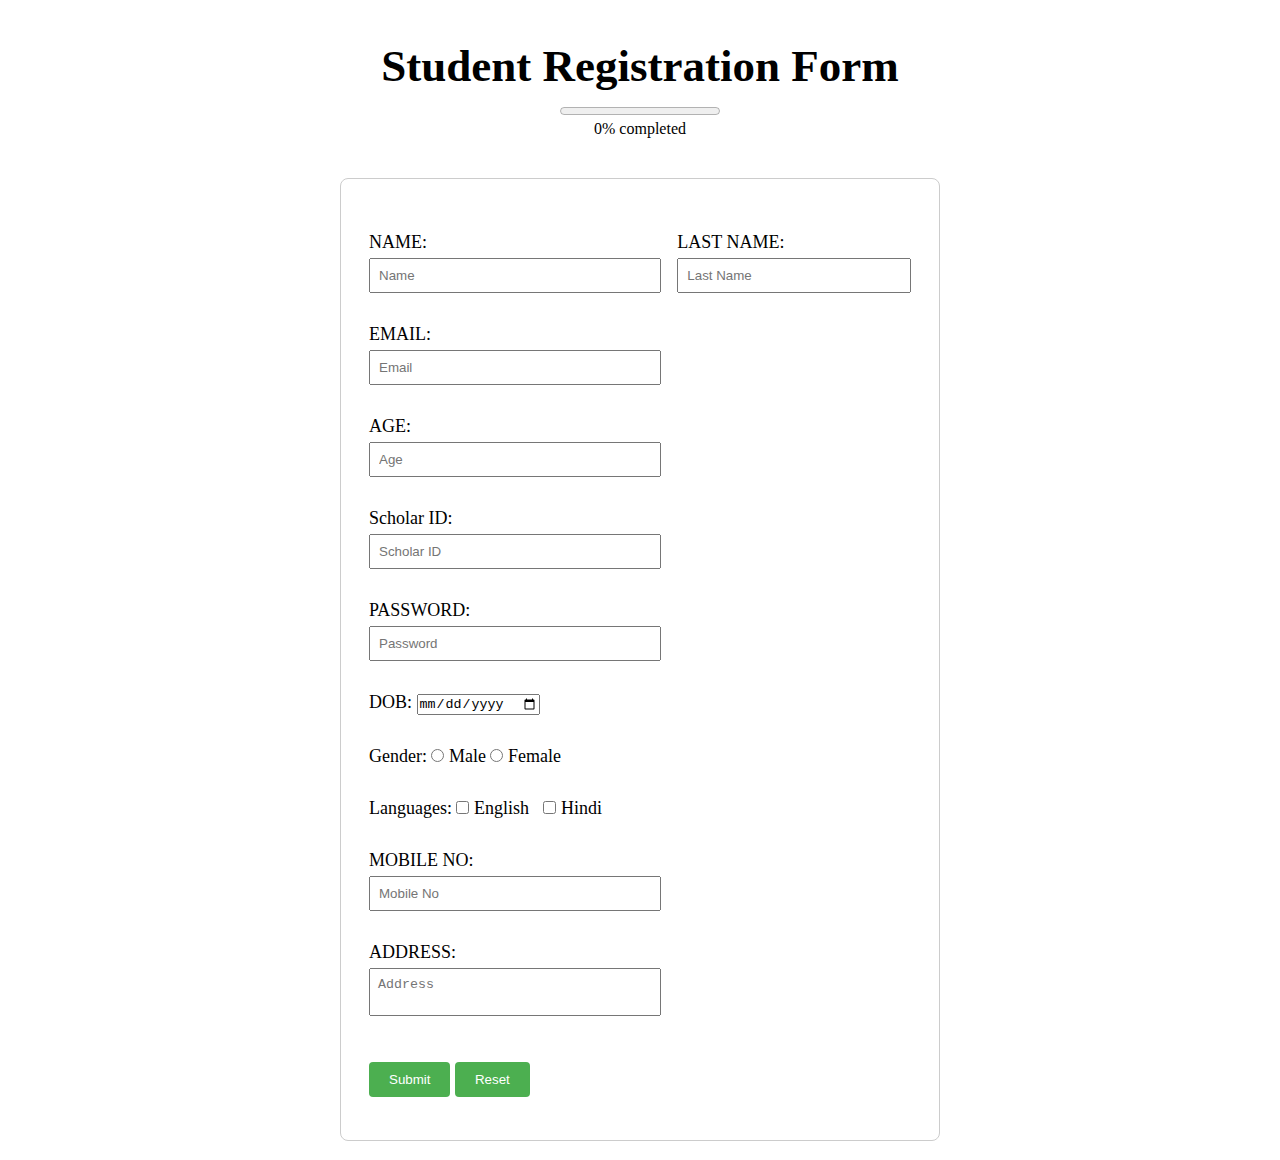
<file: index.html>
<!DOCTYPE html>
<html lang="en">
  <head>
    <meta charset="UTF-8" />
    <meta name="viewport" content="width=device-width, initial-scale=1.0" />
    <title>Student Registration Form</title>
    <link rel="stylesheet" href="style.css" />
  </head>
  <body>
    <div id="main">
      <h1>Student Registration Form</h1>
      <progress id="progress-bar" value="0" max="100"></progress>
      <p id="progress-text">0% completed</p>
    </div>
    <div id="Body">
      <form action="./submit.html">
        <table>
          <tr>
            <td>NAME: <input type="text" placeholder="Name" required /></td>
            <td>
              LAST NAME: <input type="text" placeholder="Last Name" required />
            </td>
          </tr>
          <tr>
            <td>EMAIL: <input type="email" placeholder="Email" required /></td>
          </tr>
          <tr>
            <td>
              AGE:
              <input
                type="number"
                placeholder="Age"
                min="20"
                max="60"
                required
              />
            </td>
          </tr>
          <tr>
            <td>
              Scholar ID:
              <input type="number" placeholder="Scholar ID" required />
            </td>
          </tr>
          <tr>
            <td>
              PASSWORD:
              <input type="password" placeholder="Password" required />
            </td>
          </tr>
          <tr>
            <td>DOB: <input type="date" required /></td>
          </tr>
          <tr>
            <td>
              Gender:
              <input type="radio" name="gender" value="Male" required /> Male
              <input type="radio" name="gender" value="Female" required />
              Female
            </td>
          </tr>
          <tr>
            <td>
              Languages:
              <label
                ><input type="checkbox" name="ENGLISH" value="ENGLISH" />
                English</label
              >
              <label
                ><input type="checkbox" name="HINDI" value="HINDI" />
                Hindi</label
              >
            </td>
          </tr>
          <tr>
            <td>MOBILE NO: <input type="tel" placeholder="Mobile No" /></td>
          </tr>
          <tr>
            <td>
              ADDRESS:
              <textarea
                rows="2"
                cols="30"
                placeholder="Address"
                required
              ></textarea>
            </td>
          </tr>
          <tr>
            <td>
              <input type="submit" value="Submit" />
              <input type="reset" value="Reset" />
            </td>
          </tr>
        </table>
      </form>
    </div>
  </body>
</html>
</file>
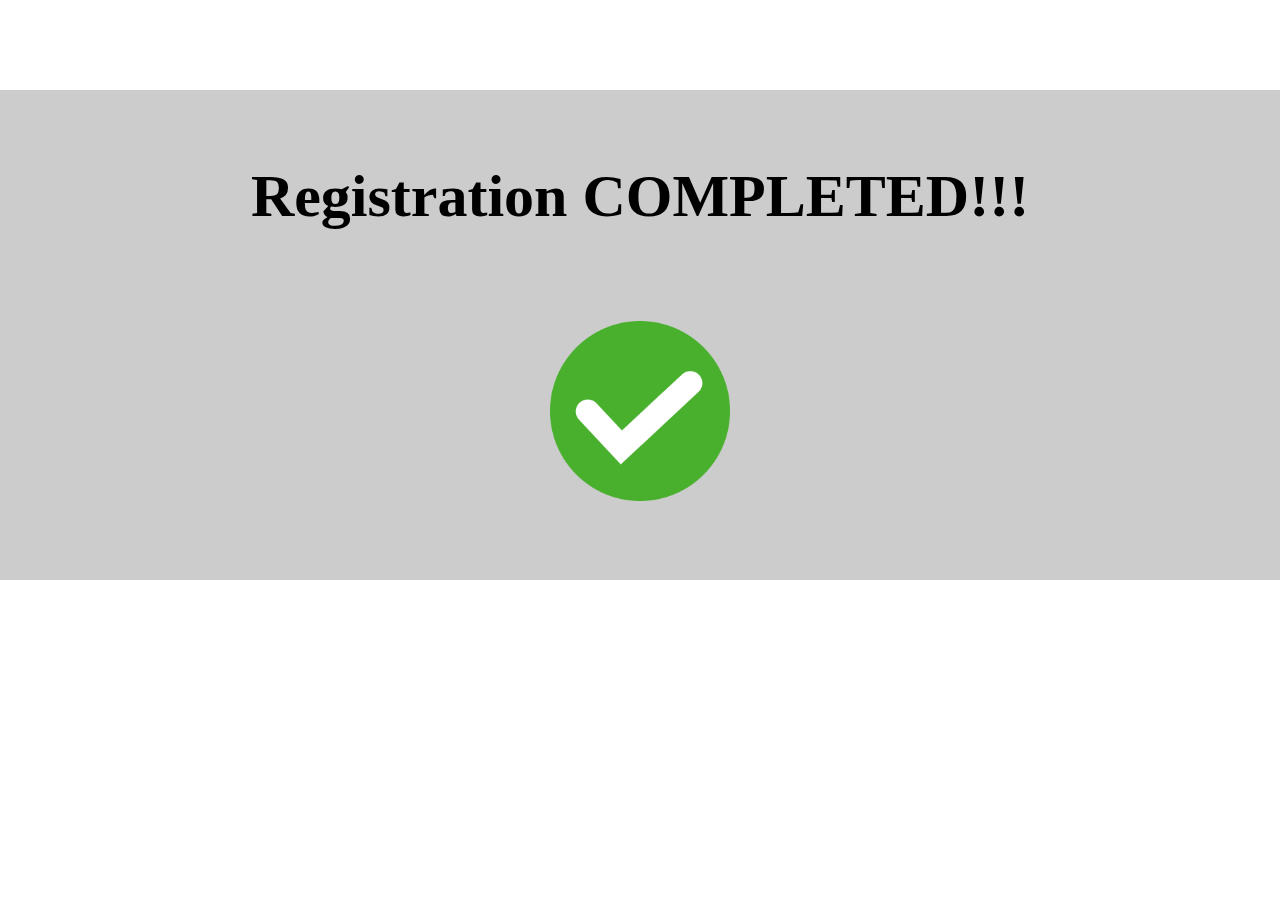
<file: submit.html>
<!DOCTYPE html>
<html lang="en">
  <head>
    <meta charset="UTF-8" />
    <meta name="viewport" content="width=device-width, initial-scale=1.0" />
    <title>Document</title>
    <link rel="stylesheet" href="style.css" />
  </head>
  <body>
    <div id="submit-page">
      <h1>Registration COMPLETED!!!</h1>
      <img src="./check.png" alt="" />
    </div>
  </body>
</html>
</file>
<file: style.css>
* {
  padding: 0%;
  margin: 0%;
  box-sizing: border-box;
}
#main {
  text-align: center;
  margin-bottom: 20px;
  margin-top: 40px;
}
#main h1 {
  font-size: 45px;
  font-weight: bold;
  margin-bottom: 10px;
}

#Body {
  display: flex;
  justify-content: center;
}

form {
  width: 80%;
  max-width: 600px;
  margin: 20px auto;
  padding: 20px;
  border: 1px solid #ccc;
  border-radius: 8px;
}

table {
  width: 100%;
  margin-top: 10px;
  border-collapse: separate;
  border-spacing: 0 15px; /* Add vertical space between rows */
}

td {
  padding: 8px;
  font-size: large;
}

input[type="text"],
input[type="email"],
input[type="number"],
input[type="password"],
input[type="tel"],
textarea {
  width: 100%;
  padding: 8px;
  margin-top: 5px;
}

textarea {
  resize: none;
}

input[type="submit"],
input[type="reset"] {
  background-color: #4caf50;
  color: white;
  border: none;
  padding: 10px 20px;
  margin-top: 10px;
  cursor: pointer;
  border-radius: 4px;
}

input[type="submit"]:hover,
input[type="reset"]:hover {
  background-color: #45a049;
}

label {
  margin-right: 10px;
}

#submit-page {
  margin-top: 20px;
  text-align: center;
  font-size: 30px;
  background-color: #ccc;
  margin-top: 10vh;
  padding: 8vh;
}
#submit-page img {
  margin-top: 10vh;
  height: 20vh;
}
</file>
